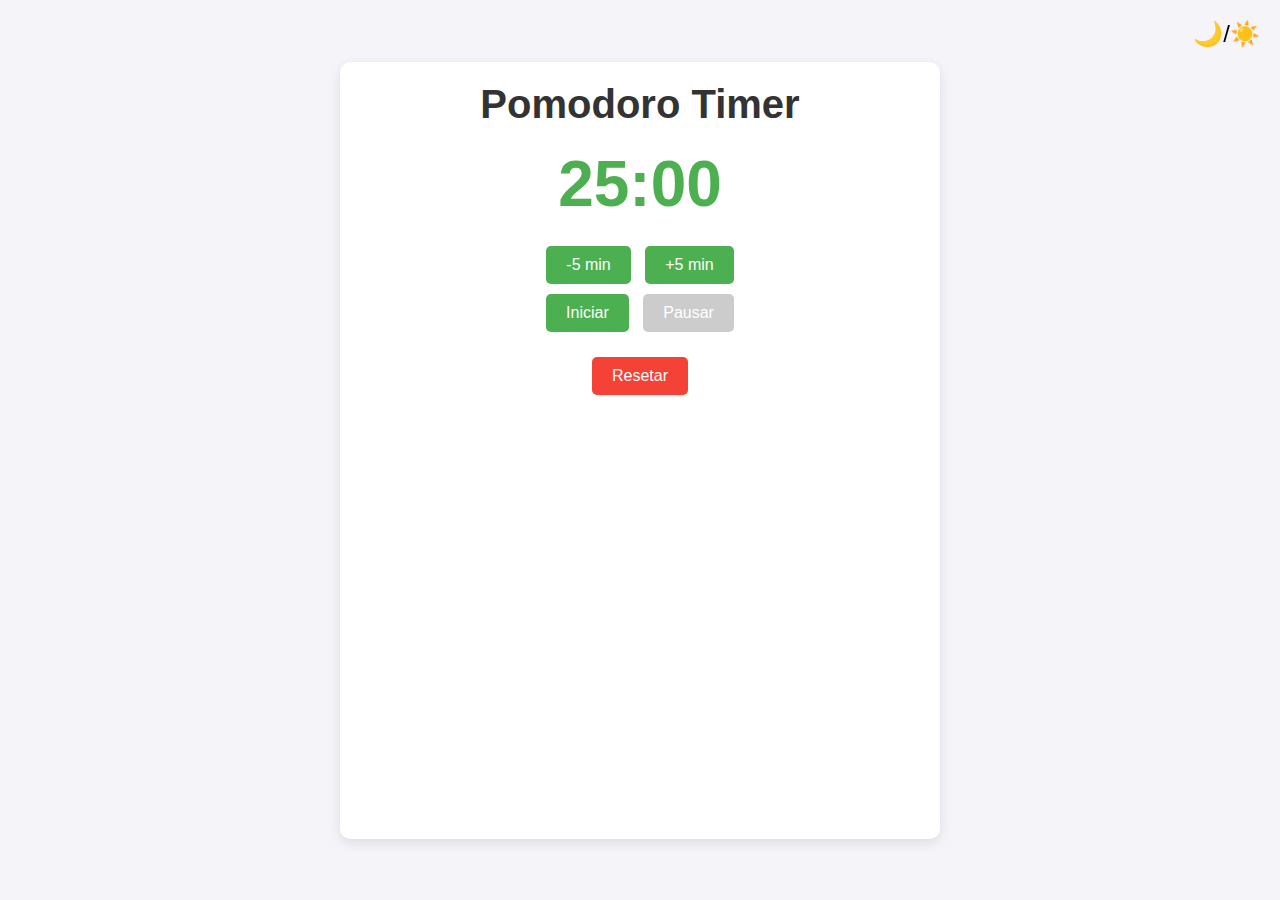
<file: Projeto3/index.html>
<!DOCTYPE html>
<html lang="pt-BR">
<head>
  <meta charset="UTF-8">
  <meta name="viewport" content="width=device-width, initial-scale=1.0">
  <title>Pomodoro Timer com Jorge & Mateus</title>
  <link rel="stylesheet" href="style.css">
</head>
<body>
  <div class="container">
    <div class="pomodoro-wrapper">
      <!-- Pomodoro Timer -->
      <div class="timer-section">
        <h1>Pomodoro Timer</h1>
        <div id="timer" class="timer">25:00</div>

        <div class="time-adjust">
          <button onclick="adjustTime(-5)">-5 min</button>
          <button onclick="adjustTime(5)">+5 min</button>
        </div>

        <div class="timer-actions">
          <button onclick="startTimer()" id="start-btn">Iniciar</button>
          <button onclick="pauseTimer()" id="pause-btn" disabled>Pausar</button>
        </div>

        <div class="reset">
          <button onclick="resetTimer()">Resetar</button>
        </div>
      </div>

      <!-- Spotify Playlist -->
      <div class="spotify-section">
        <iframe 
          src="https://open.spotify.com/embed/playlist/37i9dQZF1DZ06evO0FsQXS?si=FP8KTPDLTP6B5eexoEojWg" 
          frameborder="0" 
          allow="autoplay; clipboard-write; encrypted-media; fullscreen; picture-in-picture" 
          loading="lazy" 
          style="width: 100%; height: 380px;">
        </iframe>
      </div>
    </div>
  </div>

  <button class="theme-toggle" onclick="toggleDarkMode()">🌙/☀️</button>

  <script src="js.js"></script>
</body>
</html>
</file>
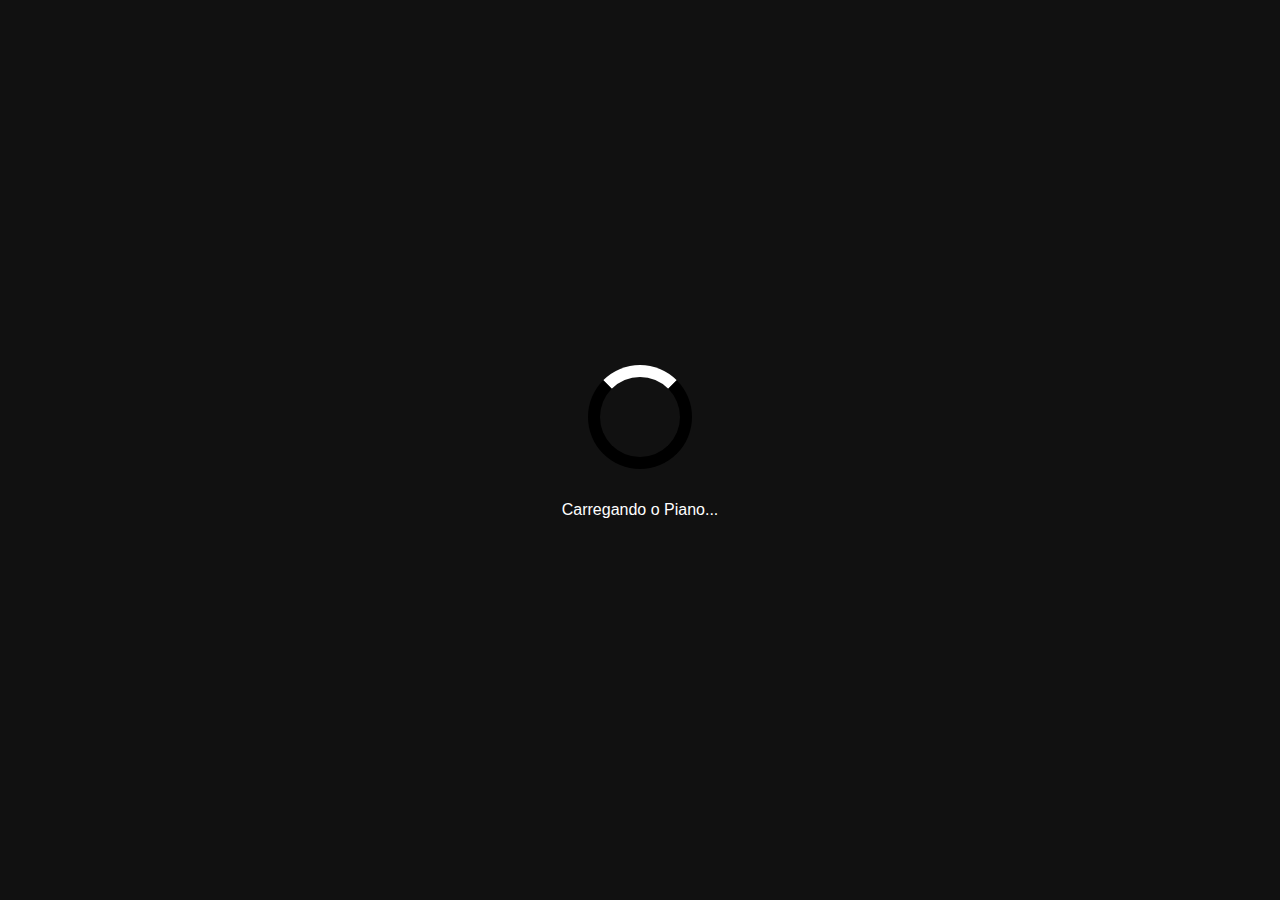
<file: Projeto4/index.html>
<!DOCTYPE html>
<html lang="pt-BR">
<head>
  <meta charset="UTF-8" />
  <title>Teclado Musical</title>
  <link rel="stylesheet" href="style.css" />
</head>
<body>
  <!-- Tela de Carregamento -->
  <div id="loading-screen">
    <div class="loader"></div>
    <p>Carregando o Piano...</p>
  </div>
  
  <!-- Título da página -->
  <h1>Teclado Musical</h1>
  
  <!-- Botão para alternar entre temas claro e escuro -->
  <button id="toggleTheme">🌙 </button>

  <!-- Div do piano com teclas e controles -->
  <div class="piano">
    
    <!-- Controles do piano (gravar, reproduzir, modo engraçado) -->
    <div class="controles">
      <button id="btnEngracado">Modo Engraçado 🎵</button>
      <button id="btnGravar">Gravar</button>
      <button id="btnReproduzir" aria-label="Reproduzir"></button>
      
      <!-- Barra de progresso -->
      <div id="barraProgressoContainer">
        <span id="tempoAtual">0:00</span>
        <input type="range" id="barraProgresso" value="0" min="0" max="100" />
        <span id="tempoTotal">0:00</span>
        <button id="btnSalvar">Salvar</button>
      </div>
    </div>

    <!-- Teclas brancas -->
    <div class="tecla branca" data-nota="do">Dó (Z)</div>
    <div class="tecla branca" data-nota="re">Ré (X)</div>
    <div class="tecla branca" data-nota="mi">Mi (C)</div>
    <div class="tecla branca" data-nota="fa">Fá (V)</div>
    <div class="tecla branca" data-nota="sol">Sol (B)</div>
    <div class="tecla branca" data-nota="la">Lá (N)</div>
    <div class="tecla branca" data-nota="si">Si (M)</div>

    <!-- Teclas pretas -->
    <div class="tecla preta" style="left: 125px" data-nota="do#"></div>
    <div class="tecla preta" style="left: 285px" data-nota="re#"></div>
    <div class="tecla preta" style="left: 440px" data-nota="fa#"></div>
    <div class="tecla preta" style="right: 285px" data-nota="sol#"></div>
    <div class="tecla preta" style="right: 130px" data-nota="la#"></div>
  </div>

  <!-- Barra de progresso com tempo -->
  <script src="script.js"></script>
</body>
</html>
</file>
<file: Projeto3/style.css>
/* Estilos Gerais */
* {
  margin: 0;
  padding: 0;
  box-sizing: border-box;
}

body {
  font-family: 'Arial', sans-serif;
  background-color: #f4f4f9;
  display: flex;
  justify-content: center;
  align-items: center;
  height: 100vh;
  padding: 20px;
}

.container {
  display: flex;
  flex-direction: column;
  justify-content: center;
  align-items: center;
  width: 100%;
  max-width: 600px;
  margin: 0 auto;
  background-color: #ffffff;
  border-radius: 10px;
  box-shadow: 0 4px 12px rgba(0, 0, 0, 0.1);
}

.pomodoro-wrapper {
  width: 100%;
  padding: 20px;
  text-align: center;
}

h1 {
  font-size: 2.5rem;
  color: #333;
  margin-bottom: 20px;
}

/* Timer */
.timer {
  font-size: 4rem;
  color: #4CAF50;
  margin-bottom: 20px;
  font-weight: bold;
}

.time-adjust button,
.timer-actions button {
  background-color: #4CAF50;
  color: white;
  border: none;
  padding: 10px 20px;
  margin: 5px;
  font-size: 1rem;
  border-radius: 5px;
  cursor: pointer;
  transition: background-color 0.3s ease;
}

.time-adjust button:hover,
.timer-actions button:hover {
  background-color: #45a049;
}

.timer-actions button:disabled {
  background-color: #ccc;
  cursor: not-allowed;
}

.reset button {
  background-color: #f44336;
  color: white;
  border: none;
  padding: 10px 20px;
  margin-top: 20px;
  font-size: 1rem;
  border-radius: 5px;
  cursor: pointer;
}

.reset button:hover {
  background-color: #d32f2f;
}

/* Spotify Section */
.spotify-section {
  margin-top: 40px;
  width: 100%;
}

iframe {
  border-radius: 8px;
}

/* Theme Toggle Button */
.theme-toggle {
  position: fixed;
  top: 20px;
  right: 20px;
  background-color: transparent;
  border: none;
  font-size: 1.5rem;
  cursor: pointer;
}

.theme-toggle:focus {
  outline: none;
}

/* Dark Mode Styles */
body.dark-mode {
  background-color: #121212;
}

body.dark-mode .container {
  background-color: #333;
  color: #fff;
}

body.dark-mode .timer {
  color: #fff;
}

body.dark-mode .time-adjust button,
body.dark-mode .timer-actions button {
  background-color: #333;
  color: #fff;
}

body.dark-mode .time-adjust button:hover,
body.dark-mode .timer-actions button:hover {
  background-color: #555;
}

body.dark-mode .reset button {
  background-color: #ff5722;
}

body.dark-mode .reset button:hover {
  background-color: #e64a19;
}
</file>
<file: Projeto4/style.css>
/* Remove bordas e contorno de todos os botões */
button {
  border: none;
  outline: none;
  cursor: pointer;
  transition: background 0.3s, transform 0.2s;
  color: white;
  font-weight: bold;
  padding: 5px 10px;
  font-size: 12px;
  box-shadow: 0 2px 4px rgba(0, 0, 0, 0.3);
  border-radius: 20px;
}

/* Estilos gerais do corpo da página */
body {
  background: #111; /* Cor de fundo escura */
  color: white; /* Cor do texto branca */
  font-family: Arial, sans-serif; /* Fonte do texto */
  text-align: center; /* Alinha o texto ao centro */
  padding: 0px; /* Sem espaçamento nas bordas */
  transition: background 0.3s, color 0.3s; /* Transição suave para mudanças de cor e fundo */
}
/* Estilos gerais do corpo da página */
body {
  display: flex; /* Usar flexbox para organizar o layout */
  flex-direction: column; /* Organiza os elementos em coluna */
  align-items: center; /* Centraliza os itens horizontalmente */
}

/* Estilos para o modo claro */
body.white-mode {
  background: #fff; /* Cor de fundo branca para o modo claro */
  color: black; /* Cor do texto preta para o modo claro */
}

/* Estilos para o botão de alternância de tema */
#toggleTheme {
  position: absolute; /* Posiciona o botão no canto superior direito */
  top: 10px; /* Distância de 10px do topo */
  right: 10px; /* Distância de 10px da direita */
  z-index: 10; /* Coloca o botão acima de outros elementos */
  background: #f39c12; /* Cor de fundo amarela */
  color: black; /* Cor do texto preta */
  border-radius: 25px; /* Borda arredondada */
  padding: 10px 20px; /* Espaçamento interno do botão */
}

/* Efeito hover para o botão de alternância de tema */
#toggleTheme:hover {
  background: #f1c40f; /* Muda a cor do fundo quando o botão é sobrevoado */
}

/* Estilos para a tela de carregamento */
#loading-screen {
  position: fixed; /* Fixado no topo da tela */
  top: 0;
  left: 0;
  right: 0;
  bottom: 0;
  width: 100%; /* Ocupa toda a largura da tela */
  height: 100%; /* Ocupa toda a altura da tela */
  inset: 0; /* Coloca o elemento nas bordas da tela */
  background-color: #111; /* Cor de fundo escura */
  color: white; /* Cor do texto branca */
  font-family: Arial, sans-serif; /* Fonte do texto */
  display: flex; /* Exibe como um flex container */
  flex-direction: column; /* Organiza os filhos em coluna */
  justify-content: center; /* Centraliza verticalmente */
  align-items: center; /* Centraliza horizontalmente */
  z-index: 9999; /* Coloca o elemento acima de outros */
}

/* Estilos do loader (ícone de carregamento) */
.loader {
  border: 12px solid #000000; /* Borda preta */
  border-top: 12px solid #ffffff; /* Borda superior branca */
  border-radius: 50%; /* Torna o loader redondo */
  width: 80px; /* Largura do loader */
  height: 80px; /* Altura do loader */
  animation: spin 1s linear infinite; /* Animação de rotação */
  margin-bottom: 1rem; /* Espaçamento abaixo do loader */
}

/* Animação de rotação para o loader */
@keyframes spin {
  to {
    transform: rotate(360deg); /* Rotaciona o loader 360 graus */
  }
}

/* Estilos do título */
h1 {
  margin-bottom: 0px; /* Remove a margem inferior */
}

/* Estilos para o piano */
.piano {
  position: relative; /* Necessário para as teclas que possuem position: absolute */
  width: 1100px; /* Largura do piano */
  height: 470px; /* Altura do piano */
  margin: 100px auto 0 auto; /* Margem superior de 100px e centraliza o piano horizontalmente */
  background: #333; /* Cor de fundo escura */
  border-radius: 10px; /* Bordas arredondadas */
  padding: 0px; /* Sem espaçamento interno */
  display: flex; /* Exibe as teclas em linha (horizontal) */
  flex-wrap: wrap; /* Permite que as teclas se ajustem em várias linhas */
  padding: 5px;
}

/* Estilos para os controles (botões) */
.controles {
  position: absolute; /* Posiciona os controles fora do fluxo normal de layout */
  top: 10px; /* Distância de 10px do topo */
  left: 20px; /* Distância de 20px da esquerda */
  display: flex; /* Exibe os botões em linha */
  gap: 5px; /* Espaçamento entre os botões */
  z-index: 10; /* Coloca os controles acima das teclas */
}

/* Estilos para os botões dos controles */
.controles button:hover {
  transform: scale(1.05);
}

/* Estilos para o botão de gravar */
#btnGravar {
  background-color: #e74c3c; /* Cor de fundo vermelha */
}

/* Efeito hover para o botão de gravar */
#btnGravar:hover {
  background-color: #c0392b; /* Cor de fundo mais escura quando sobrevoado */
}

/* Estilos para o botão de reproduzir */
/* Estilos para o botão reproduzir */
#btnReproduzir {
  width: 60px; /* Largura do botão de reprodução */
  height: 60px; /* Altura do botão de reprodução */
  background-color: transparent; /* Fundo transparente */
  position: relative; /* Necessário para posicionar o ícone */
  padding: 0; /* Sem espaçamento interno */
  box-shadow: none; /* Remove a sombra */
  transition: transform 0.2s; /* Transição suave para transformações */
}

/* Ícone de play padrão (triângulo) aparece via script, 
   mas no carregamento inicial, vamos garantir o estilo para mostrar o botão vazio */
#btnReproduzir div {
  position: absolute;
  left: 22px;
  top: 15px;
  width: 0;
  height: 0;
  border-top: 15px solid transparent;
  border-bottom: 15px solid transparent;
  border-left: 24px solid white;
  
}

/* Efeito hover para o botão de reprodução */
#btnReproduzir:hover {
  transform: scale(1.1); /* Aumenta o tamanho do botão */
  filter: drop-shadow(0 0 5px rgba(255, 255, 255, 0.7)); /* Adiciona uma sombra leve */
}
/* Estilos para o botão engraçado */
#btnEngracado {
  background-color: #f39c12; /* Cor de fundo amarela */
  color: white; /* Cor do texto branca */
}

/* Efeito hover para o botão engraçado */
#btnEngracado:hover {
  background-color: #d68910; /* Cor de fundo mais escura quando sobrevoado */
}

/* Estilos para o botão engraçado ativo (quando ativado) */
#btnEngracado.ativo {
  background-color: #f1c40f; /* Cor de fundo mais clara quando ativo */
  color: black; /* Cor do texto preta quando ativo */
}

/* Estilos para o botão salvar */
#btnSalvar {
  background-color: #2ecc71; /* Cor de fundo verde */
  color: white; /* Cor do texto branca */
}

/* Efeito hover para o botão salvar */
#btnSalvar:hover {
  background-color: #27ae60; /* Cor de fundo mais escura quando sobrevoado */
}

/* Estilos para as teclas do piano */
.tecla {
  position: relative; /* Necessário para as teclas posicionadas dentro do piano */
  display: flex; /* Exibe as teclas em linha */
  align-items: flex-end; /* Alinha as teclas para o fundo */
  justify-content: center; /* Centraliza o texto dentro da tecla */
  user-select: none; /* Impede a seleção de texto nas teclas */
  font-size: 14px; /* Tamanho da fonte */
  box-shadow: 2px 2px 5px rgba(0, 0, 0, 0.5); /* Sombra nas teclas */
  cursor: pointer; /* Muda o cursor para indicar interatividade */
  margin: 100px auto 0 auto; /* Margem superior de 100px e centraliza as teclas */
}

/* Estilos para as teclas brancas */
.tecla.branca {
  width: 150px; /* Largura das teclas brancas */
  height: 365px; /* Altura das teclas brancas */
  background: white; /* Cor de fundo branca */
  color: black; /* Cor do texto preta */
  border: 1px solid #999; /* Borda cinza clara */
  z-index: 1; /* Coloca as teclas brancas abaixo das pretas */
  margin: 100px auto 0 auto; /* Margem superior de 100px e centraliza as teclas */
}

/* Estilos para as teclas pretas */
.tecla.preta {
  position: absolute; /* Posiciona as teclas pretas em relação às teclas brancas */
  width: 60px; /* Largura das teclas pretas */
  height: 200px; /* Altura das teclas pretas */
  background: black; /* Cor de fundo preta */
  top: 10px; /* Distância do topo */
  z-index: 2; /* Coloca as teclas pretas acima das brancas */
  border-radius: 0 0 5px 5px; /* Borda arredondada nas teclas pretas */
}

/* Estilos para a última tecla ativa (destaque azul) */
.tecla.branca.ultima-ativa {
  background: rgb(0, 183, 255)!important; /* Cor de fundo azul para a última tecla ativa */
  border: 1.5px solid blue;
}
.tecla.preta.tecla.branca.ultima-ativa {
  background-color: #2ecc71;
}

/* Estilos para a barra de progresso */
#barraProgressoContainer {
  width: 100%; /* Ocupa toda a largura disponível */
  max-width: 800px; /* Largura máxima de 800px */
  margin: 20px auto; /* Margem superior de 20px e centraliza horizontalmente */
  display: flex; /* Exibe os itens em linha */
  align-items: center; /* Alinha os itens no centro verticalmente */
  gap: 10px; /* Espaçamento entre os itens */
  color: white; /* Cor do texto branca */
}

/* Estilos para a barra de progresso */
#barraProgresso {
  flex: 1; /* A barra ocupa todo o espaço restante */
  height: 10px; /* Altura da barra de progresso */
  background: #2ecc71; /* Cor de fundo verde */
  border-radius: 5px; /* Bordas arredondadas */
  outline: none; /* Remove o contorno */
  transition: background 0.2s; /* Transição suave para a mudança de cor */
}

/* Estilos para o "thumb" (manípulo) da barra de progresso */
#barraProgresso::-webkit-slider-thumb {
  -webkit-appearance: none; /* Remove o estilo padrão do thumb */
  width: 12px; /* Largura do thumb */
  height: 12px; /* Altura do thumb */
  border-radius: 50%; /* Torna o thumb redondo */
  background: #fff; /* Cor de fundo branca */
  cursor: pointer; /* Muda o cursor para indicar interatividade */
}

/* Estilos para os tempos atuais e totais exibidos na barra de progresso */
#tempoAtual,
#tempoTotal {
  width: 50px; /* Largura dos campos de tempo */
  text-align: center; /* Alinha o texto no centro */
  font-size: 12px; /* Tamanho da fonte */
}
</file>
